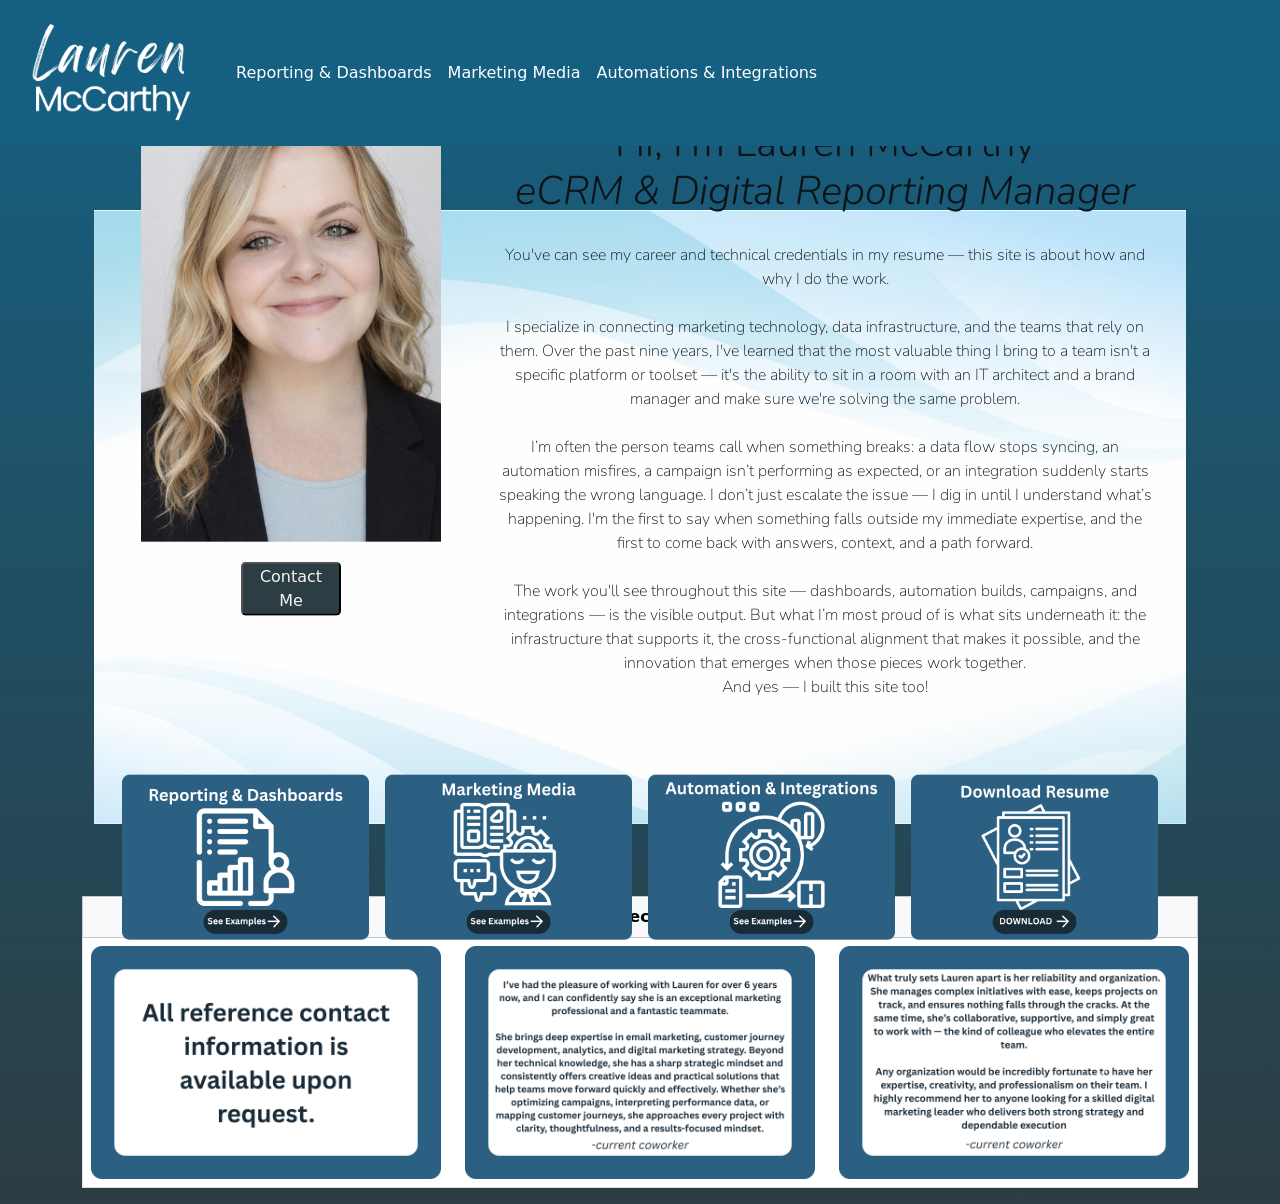
<file: index.html>
<!DOCTYPE html>
<html lang="en">

<head>
    <meta charset="UTF-8">
    <meta http-equiv="X-UA-Compatible" content="IE=edge">
    <meta name="viewport" content="width=device-width, initial-scale=1.0">
    <title>Lauren McCarthy Homepage</title>
    <!-- Bootstrap CSS (CDN only — remove broken local references) -->
    <link rel="stylesheet" href="https://cdn.jsdelivr.net/npm/bootstrap@5.0.2/dist/css/bootstrap.min.css">
    <!-- Your custom styles -->
    <link rel="stylesheet" href="index.css">
</head>

<body>
  <!-- NavBar Start -->
  <nav class="navbar navbar-expand-lg navbar-dark sticky-top" style="background-color: #156082;">
    <div class="container-fluid">
        <a class="navbar-brand" href="index.html"><img src="homepage/Lauren.png"></a>
        <button class="navbar-toggler" type="button" data-bs-toggle="collapse" data-bs-target="#navbarSupportedContent" aria-controls="navbarSupportedContent" aria-expanded="false" aria-label="Toggle navigation">
            <span class="navbar-toggler-icon"></span>
        </button>
        <div class="collapse navbar-collapse" id="navbarSupportedContent">
            <ul class="navbar-nav me-auto mb-2 mb-lg-0">
                <li class="nav-item">
                    <a class="nav-link" href="Analytics/analytics.html">Reporting & Dashboards</a>
                </li>
                <li class="nav-item">
                  <a class="nav-link" href="MarketingMedia/Media.html">Marketing Media</a>
              </li>
              <li class="nav-item">
                <a class="nav-link" href="Automations/Automations.html">Automations & Integrations</a>
            </li>
            </ul>
        </div>
    </div>
</nav>
    <!-- NavBar End -->
    <!-- Content Begin -->
    <main>
        <div class="container py-2">
            <section class="py-2 text-center container">
                <div class="headerimage">
                    <div class="row py-lg-5">
                      <!-- Background image: hidden on mobile via .header-bg-img class -->
                      <img class="header-bg-img" src="homepage/headerimage2.png">
                        <div class="centered">
                            <!-- 1) Headshot + Contact button -->
                            <div class="leftcontent">
                              <img class="image-headshot" src="homepage/headshot1.png">
                              <button class="contactbutton"><a href="mailto:laurenmccarthy725@gmail.com?subject=Hello, Lauren!">Contact Me</a></button>
                            </div>
                            
                            <!-- 2) Text content (stacks below headshot on mobile) -->
                            <div class="mobile-text-block">
                                <h1 class="fw-light">Hi, I'm Lauren McCarthy<br><i>eCRM & Digital Reporting Manager</i></h1>
                                <p class="fw-lighter">
                                  You've can see my career and technical credentials in my resume — this site is about how and why I do the work.
<br><br>
I specialize in connecting marketing technology, data infrastructure, and the teams that rely on them. Over the past nine years, I've learned that the most valuable thing I bring to a team isn't a specific platform or toolset — it's the ability to sit in a room with an IT architect and a brand manager and make sure we're solving the same problem.
<br><br>
I’m often the person teams call when something breaks: a data flow stops syncing, an automation misfires, a campaign isn’t performing as expected, or an integration suddenly starts speaking the wrong language. I don’t just escalate the issue — I dig in until I understand what’s happening. I'm the first to say when something falls outside my immediate expertise, and the first to come back with answers, context, and a path forward.
<br><br>
The work you'll see throughout this site — dashboards, automation builds, campaigns, and integrations — is the visible output. But what I’m most proud of is what sits underneath it: the infrastructure that supports it, the cross-functional alignment that makes it possible, and the innovation that emerges when those pieces work together. <br>And yes — I built this site too!<br><br>
                                </p>
                            </div>

                            <!-- 3) Navigation image grid (stacks last on mobile) -->
                            <div class="imagegrid">
                                <a href="Analytics/analytics.html"><img src="homepage/Reporting.png"></a>
                                <a href="MarketingMedia/Media.html"><img src="homepage/Media.png"></a>
                                <a href="Automations/Automations.html"><img src="homepage/Automations.png"></a>
                                <a href="homepage/Lauren_McCarthy_Resume_2026.pdf" download><img src="homepage/Resume.png"></a>
                            </div>
                        </div>
                    </div>
                </div>
              </section>
            </div>
        </div>

<!-- 3-Image Carousel Table Section Start -->
<div class="container my-2">
  <table class="table table-bordered text-center align-middle">
    <thead class="table-light">
      <tr>
        <th>References& Recommendations</th>
      </tr>
    </thead>
    <tbody>
      <tr>
        <td>

          <div id="homepageCarousel" class="carousel slide" data-bs-ride="carousel">
            <div class="carousel-inner">

              <!-- Slide 1 -->
              <div class="carousel-item active">
                <div class="row">
                  <div class="col-md-4">
                    <img src="homepage/Review1.png" class="d-block w-100 carousel-img" alt="All reference contact information is available upon request">
                  </div>
                  <div class="col-md-4">
                    <img src="homepage/Review7.png" class="d-block w-100 carousel-img" alt="She brings deep expertise in email marketing, customer journey development, analytics, and digital marketing strategy. ">
                  </div>
                  <div class="col-md-4">
                    <img src="homepage/Review8.png" class="d-block w-100 carousel-img" alt="Any organization would be incredibly fortunate to have her expertise, creativity, and professionalism on their team.">
                  </div>
                </div>
              </div>
              <!-- Slide 2 -->
              <div class="carousel-item">
                <div class="row">
                  <div class="col-md-4">
                    <img src="homepage/Review9.png" class="d-block w-100 carousel-img" alt="She approaches her work with care, attention to detail, and a strong sense of accountability.">
                  </div>
                  <div class="col-md-4">
                    <img src="homepage/Review2.png" class="d-block w-100 carousel-img" alt="Hiring Lauren was one of the best decisions I made as a manager at F+W Media.">
                  </div>
                  <div class="col-md-4">
                    <img src="homepage/Review3.png" class="d-block w-100 carousel-img" alt="Lauren is a hard-working and driven marketer who uses her innovative ideas and creativity to produce high-quality work.">
                  </div>
                </div>
              </div>

              <!-- Slide 3 -->
              <div class="carousel-item">
                <div class="row">
                  <div class="col-md-4">
                    <img src="homepage/Review4.png" class="d-block w-100 carousel-img" alt="I’ve been working alongside Lauren for close to two years. I’ve watched her excel at the core responsibilities of her job while also taking on other projects that go beyond the scope of her role.">
                  </div>
                  <div class="col-md-4">
                    <img src="homepage/Review5.png" class="d-block w-100 carousel-img" alt="I have worked with Lauren for almost three years. In that time not only has she grown and shown off her skills as a solid marketer, but she has also become a valuable asset to her supporting teams.">
                  </div>
                  <div class="col-md-4">
                    <img src="homepage/Review6.png" class="d-block w-100 carousel-img" alt="Lauren is hilarious. 10/10 would recommend">
                  </div>
                </div>
              </div>

            </div>

            <!-- Controls -->
            <button class="carousel-control-prev" type="button" data-bs-target="#homepageCarousel" data-bs-slide="prev">
              <span class="carousel-control-prev-icon"></span>
            </button>
            <button class="carousel-control-next" type="button" data-bs-target="#homepageCarousel" data-bs-slide="next">
              <span class="carousel-control-next-icon"></span>
            </button>

          </div>

        </td>
      </tr>
    </tbody>
  </table>
</div>
<!-- 3-Image Carousel Table Section End -->

    </main>

    <!-- Required JavaScript -->
    <script src="https://cdn.jsdelivr.net/npm/bootstrap@5.0.2/dist/js/bootstrap.bundle.min.js"></script>
    <script src="https://cdn.jsdelivr.net/npm/jquery@3.6.0/dist/jquery.min.js"></script>
</body>
</html>
</file>
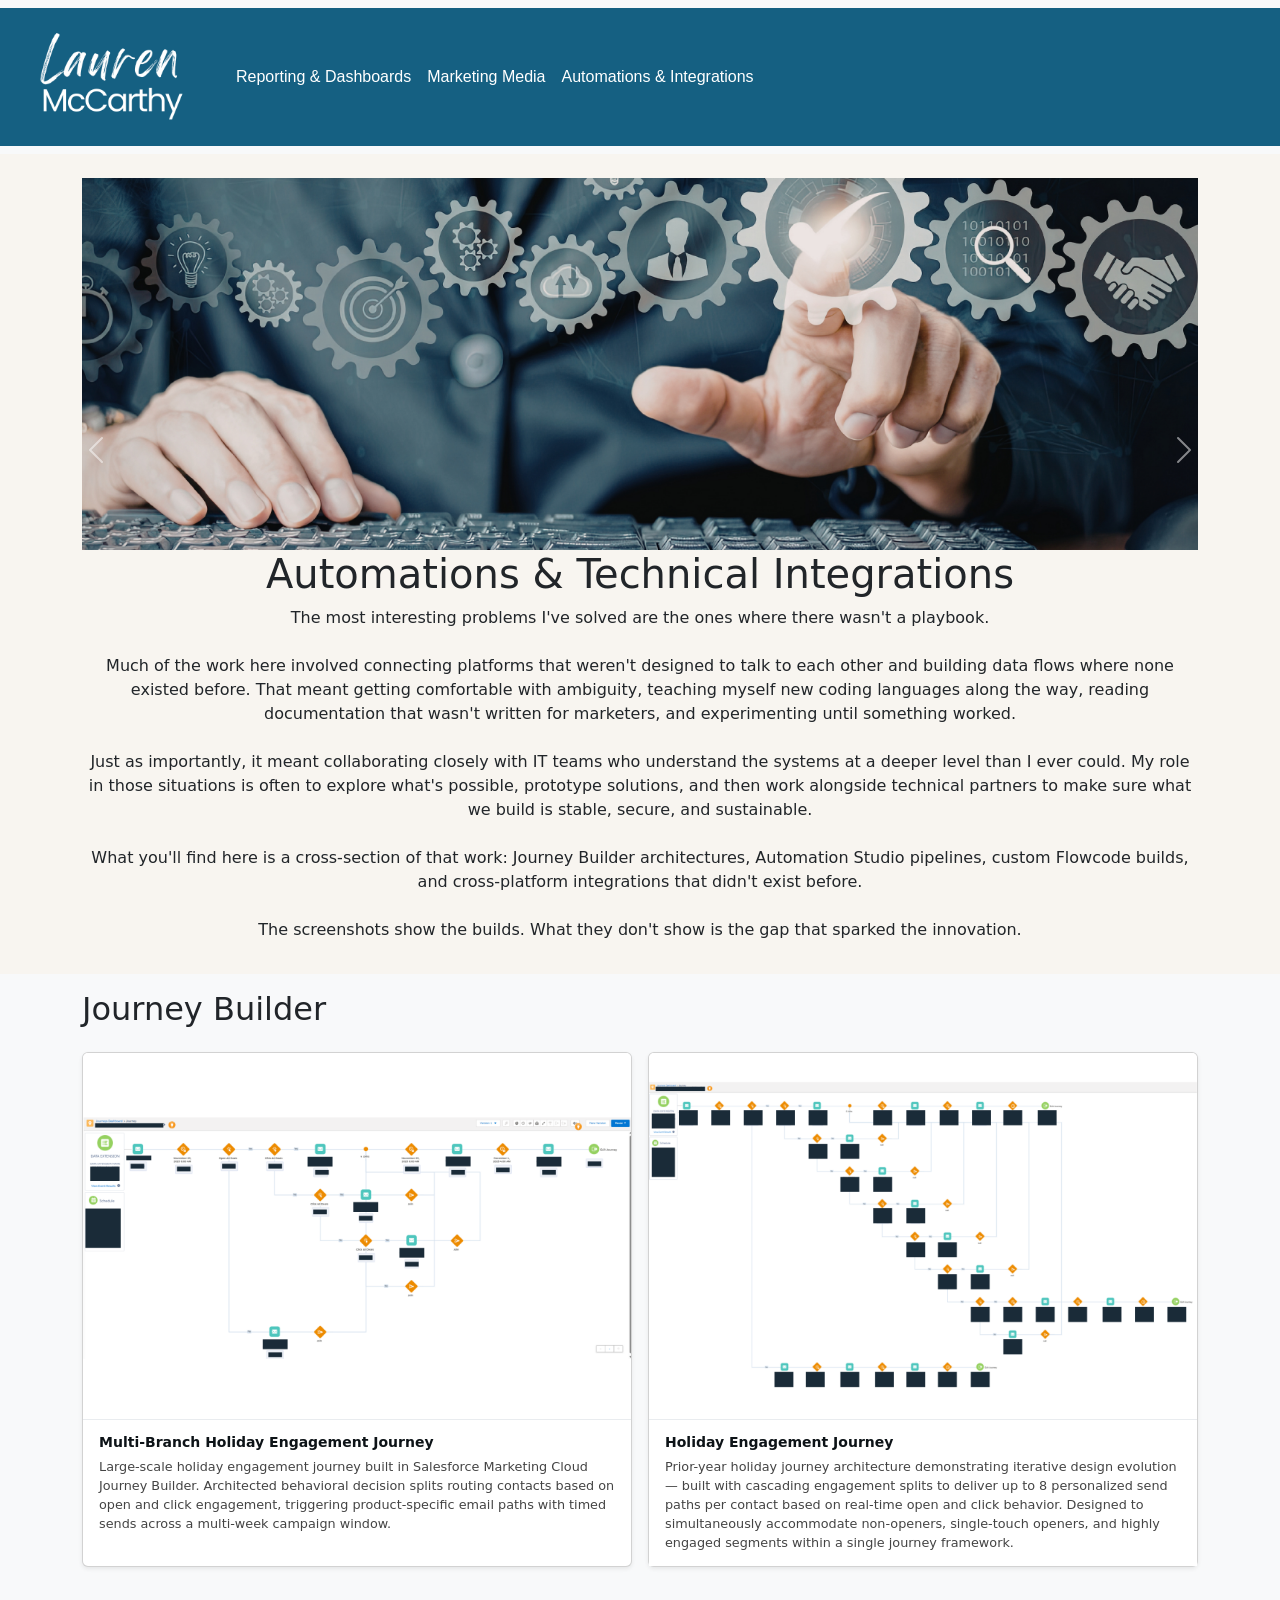
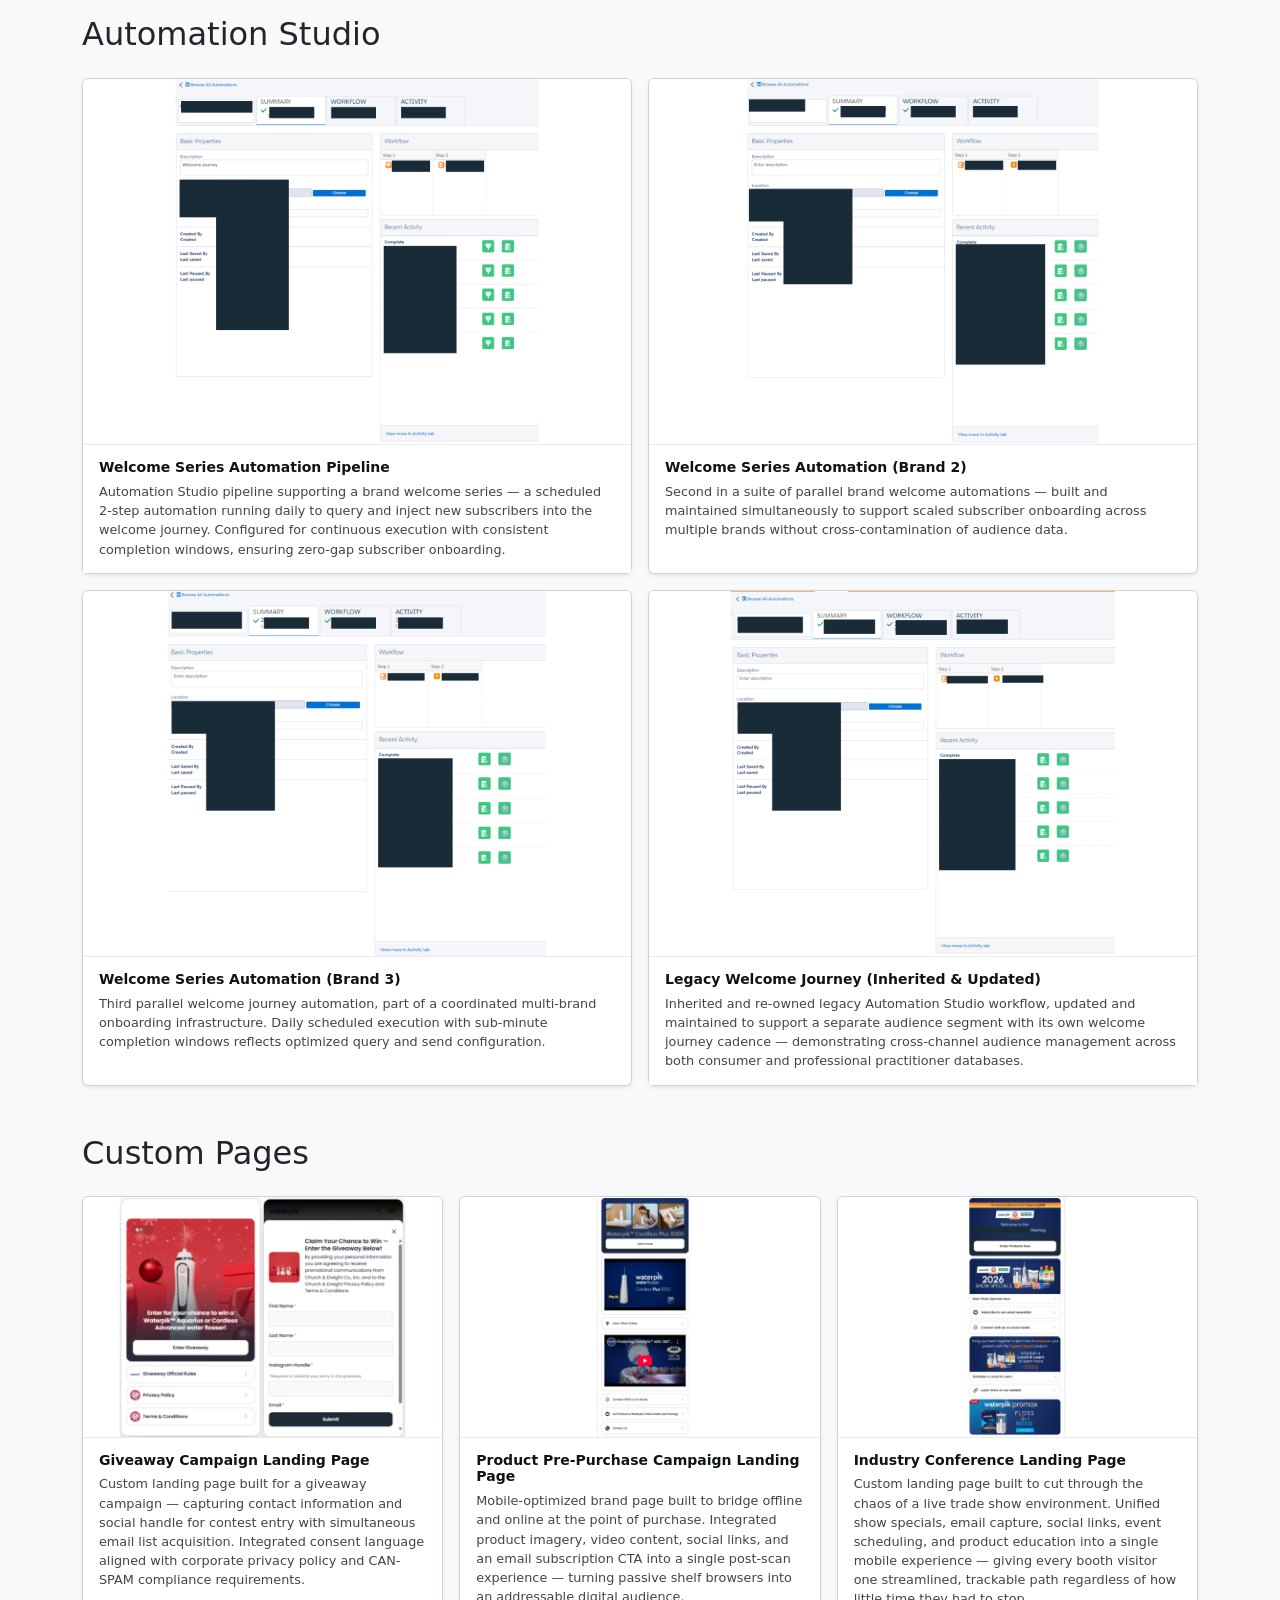
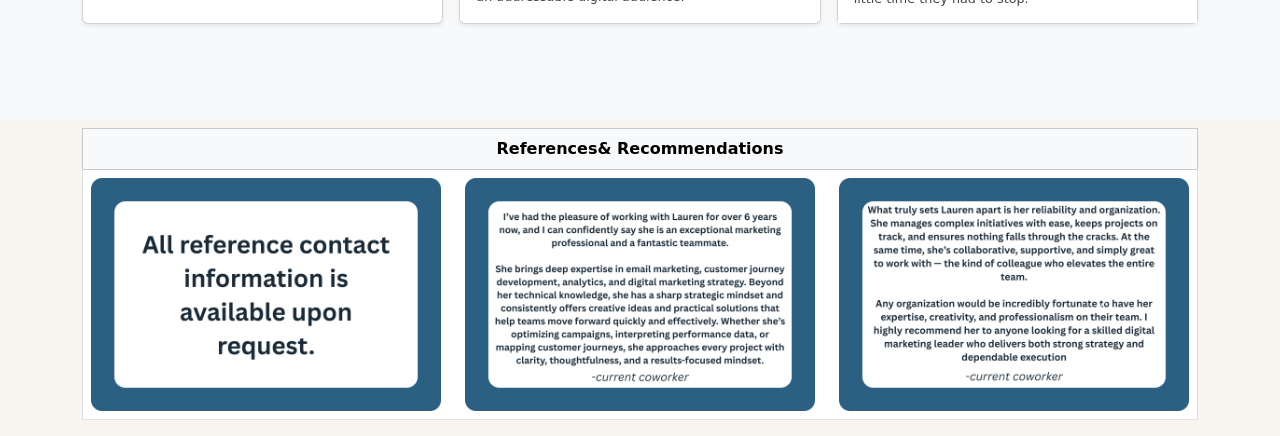
<file: Automations/Automations.html>
<!DOCTYPE html>
<html lang="en">

<head>
    <meta charset="UTF-8">
    <meta http-equiv="X-UA-Compatible" content="IE=edge">
    <meta name="viewport" content="width=device-width, initial-scale=1.0">
    <title>Automations & Integrations</title>
    <link rel="stylesheet" href="Automations.css">
    <link rel="stylesheet" href="https://cdn.jsdelivr.net/npm/bootstrap@5.0.2/dist/css/bootstrap.min.css">
    <style>
      body {
        background: #f8f5f0 !important;
      }
      .carousel-img {
        max-height: 280px;
        object-fit: contain;
      }
      .navbar-nav .nav-link {
        color: white !important;
      }
      .navbar-nav .nav-link:hover {
        color: #b0bec5 !important;
      }
      .card-caption {
        padding: 14px 16px;
        background: #fff;
        border-top: 1px solid #e9ecef;
      }
      .card-caption h6 {
        font-size: 0.875rem;
        font-weight: 600;
        color: #0D1317;
        margin-bottom: 6px;
      }
      .card-caption p {
        font-size: 0.8rem;
        color: #444;
        margin-bottom: 0;
        line-height: 1.5;
      }
    </style>
</head>

<body>
   <!-- NavBar Start -->
  <nav class="navbar navbar-expand-lg navbar-light bg-light sticky-top">
    <div class="container-fluid">
        <a class="navbar-brand" href="../index.html"><img src="../homepage/Lauren.png"></a>
        <button class="navbar-toggler" type="button" data-bs-toggle="collapse" data-bs-target="#navbarSupportedContent" aria-controls="navbarSupportedContent" aria-expanded="false" aria-label="Toggle navigation">
            <span class="navbar-toggler-icon"></span>
        </button>
        <div class="collapse navbar-collapse" id="navbarSupportedContent">
            <ul class="navbar-nav me-auto mb-2 mb-lg-0">
                <li class="nav-item">
                    <a class="nav-link" href="../Analytics/analytics.html">Reporting & Dashboards</a>
                </li>
                <li class="nav-item">
                  <a class="nav-link" href="../MarketingMedia/Media.html">Marketing Media</a>
                </li>
                <li class="nav-item">
                  <a class="nav-link" href="../Automations/Automations.html">Automations & Integrations</a>
                </li>
            </ul>
        </div>
    </div>
</nav>
    <!-- NavBar End -->
    <!-- Content Begin -->
<section class="pt-3 pb-2 text-center container">
  <div class="headerimage">
    <div class="row py-lg-2">
      <img class="header-bg-img" src="header1.png">
      <h1 class="fw-light">Automations & Technical Integrations</h1>
      <p class="fw-lighter">
        The most interesting problems I've solved are the ones where there wasn't a playbook.
<br><br>
Much of the work here involved connecting platforms that weren't designed to talk to each other and building data flows where none existed before. That meant getting comfortable with ambiguity, teaching myself new coding languages along the way, reading documentation that wasn't written for marketers, and experimenting until something worked.
<br><br>
Just as importantly, it meant collaborating closely with IT teams who understand the systems at a deeper level than I ever could. My role in those situations is often to explore what's possible, prototype solutions, and then work alongside technical partners to make sure what we build is stable, secure, and sustainable.
<br><br>
What you'll find here is a cross-section of that work: Journey Builder architectures, Automation Studio pipelines, custom Flowcode builds, and cross-platform integrations that didn't exist before.
<br><br>
The screenshots show the builds. What they don't show is the gap that sparked the innovation.</p>
    </div>
  </div>
</section>

<div class="album pt-3 pb-5 bg-light">
  <div class="container">

    <!-- Journey Builder Section -->
    <h2 class="fw-light mb-4">Journey Builder</h2>
    <div class="row row-cols-1 row-cols-sm-2 row-cols-md-2 g-3 mb-5">

      <div class="col">
        <div class="card shadow-sm h-100">
          <img src="Automations1.png" class="card-img-top">
          <div class="card-caption">
            <h6>Multi-Branch Holiday Engagement Journey</h6>
            <p>Large-scale holiday engagement journey built in Salesforce Marketing Cloud Journey Builder. Architected behavioral decision splits routing contacts based on open and click engagement, triggering product-specific email paths with timed sends across a multi-week campaign window.</p>
          </div>
        </div>
      </div>

      <div class="col">
        <div class="card shadow-sm h-100">
          <img src="Automations2.png" class="card-img-top">
          <div class="card-caption">
            <h6>Holiday Engagement Journey</h6>
            <p>Prior-year holiday journey architecture demonstrating iterative design evolution — built with cascading engagement splits to deliver up to 8 personalized send paths per contact based on real-time open and click behavior. Designed to simultaneously accommodate non-openers, single-touch openers, and highly engaged segments within a single journey framework.</p>
          </div>
        </div>
      </div>

    </div>

    <!-- Automation Studio Section -->
    <h2 class="fw-light mb-4">Automation Studio</h2>
    <div class="row row-cols-1 row-cols-sm-2 row-cols-md-2 g-3 mb-5">

      <div class="col">
        <div class="card shadow-sm h-100">
          <img src="Automations3.png" class="card-img-top">
          <div class="card-caption">
            <h6>Welcome Series Automation Pipeline</h6>
            <p>Automation Studio pipeline supporting a brand welcome series — a scheduled 2-step automation running daily to query and inject new subscribers into the welcome journey. Configured for continuous execution with consistent completion windows, ensuring zero-gap subscriber onboarding.</p>
          </div>
        </div>
      </div>

      <div class="col">
        <div class="card shadow-sm h-100">
          <img src="Automations4.png" class="card-img-top">
          <div class="card-caption">
            <h6>Welcome Series Automation (Brand 2)</h6>
            <p>Second in a suite of parallel brand welcome automations — built and maintained simultaneously to support scaled subscriber onboarding across multiple brands without cross-contamination of audience data.</p>
          </div>
        </div>
      </div>

      <div class="col">
        <div class="card shadow-sm h-100">
          <img src="Automations5.png" class="card-img-top">
          <div class="card-caption">
            <h6>Welcome Series Automation (Brand 3)</h6>
            <p>Third parallel welcome journey automation, part of a coordinated multi-brand onboarding infrastructure. Daily scheduled execution with sub-minute completion windows reflects optimized query and send configuration.</p>
          </div>
        </div>
      </div>

      <div class="col">
        <div class="card shadow-sm h-100">
          <img src="Automations6.png" class="card-img-top">
          <div class="card-caption">
            <h6>Legacy Welcome Journey (Inherited & Updated)</h6>
            <p>Inherited and re-owned legacy Automation Studio workflow, updated and maintained to support a separate audience segment with its own welcome journey cadence — demonstrating cross-channel audience management across both consumer and professional practitioner databases.</p>
          </div>
        </div>
      </div>

    </div>

    <!-- Custom Pages Section -->
    <h2 class="fw-light mb-4">Custom Pages</h2>
    <div class="row row-cols-1 row-cols-sm-2 row-cols-md-3 g-3 mb-5">

      <div class="col">
        <div class="card shadow-sm h-100">
          <img src="Automations8.png" class="card-img-top">
          <div class="card-caption">
            <h6>Giveaway Campaign Landing Page</h6>
            <p>Custom landing page built for a giveaway campaign — capturing contact information and social handle for contest entry with simultaneous email list acquisition. Integrated consent language aligned with corporate privacy policy and CAN-SPAM compliance requirements.</p>
          </div>
        </div>
      </div>

      <div class="col">
        <div class="card shadow-sm h-100">
          <img src="Automations9.png" class="card-img-top">
          <div class="card-caption">
            <h6>Product Pre-Purchase Campaign Landing Page</h6>
            <p>Mobile-optimized brand page built to bridge offline and online at the point of purchase. Integrated product imagery, video content, social links, and an email subscription CTA into a single post-scan experience — turning passive shelf browsers into an addressable digital audience.</p>
          </div>
        </div>
      </div>

      <div class="col">
        <div class="card shadow-sm h-100">
          <img src="Automations7.png" class="card-img-top">
          <div class="card-caption">
            <h6>Industry Conference Landing Page</h6>
            <p>Custom landing page built to cut through the chaos of a live trade show environment. Unified show specials, email capture, social links, event scheduling, and product education into a single mobile experience — giving every booth visitor one streamlined, trackable path regardless of how little time they had to stop.</p>
          </div>
        </div>
      </div>

    </div>

  </div>
</div>

<!-- 3-Image Carousel Table Section Start -->
<div class="container my-2">
  <table class="table table-bordered text-center align-middle">
    <thead class="table-light">
      <tr>
        <th>References& Recommendations</th>
      </tr>
    </thead>
    <tbody>
      <tr>
        <td>

          <div id="homepageCarousel" class="carousel slide" data-bs-ride="carousel">
            <div class="carousel-inner">

              <!-- Slide 1 -->
              <div class="carousel-item active">
                <div class="row">
                  <div class="col-md-4">
                    <img src="../homepage/Review1.png" class="d-block w-100 carousel-img" alt="All reference contact information is available upon request">
                  </div>
                  <div class="col-md-4">
                    <img src="../homepage/Review7.png" class="d-block w-100 carousel-img" alt="She brings deep expertise in email marketing, customer journey development, analytics, and digital marketing strategy. ">
                  </div>
                  <div class="col-md-4">
                    <img src="../homepage/Review8.png" class="d-block w-100 carousel-img" alt="Any organization would be incredibly fortunate to have her expertise, creativity, and professionalism on their team.">
                  </div>
                </div>
              </div>
              <!-- Slide 2 -->
              <div class="carousel-item">
                <div class="row">
                  <div class="col-md-4">
                    <img src="../homepage/Review9.png" class="d-block w-100 carousel-img" alt="She approaches her work with care, attention to detail, and a strong sense of accountability.">
                  </div>
                  <div class="col-md-4">
                    <img src="../homepage/Review2.png" class="d-block w-100 carousel-img" alt="Hiring Lauren was one of the best decisions I made as a manager at F+W Media.">
                  </div>
                  <div class="col-md-4">
                    <img src="../homepage/Review3.png" class="d-block w-100 carousel-img" alt="Lauren is a hard-working and driven marketer who uses her innovative ideas and creativity to produce high-quality work.">
                  </div>
                </div>
              </div>

              <!-- Slide 3 -->
              <div class="carousel-item">
                <div class="row">
                  <div class="col-md-4">
                    <img src="../homepage/Review4.png" class="d-block w-100 carousel-img" alt="I’ve been working alongside Lauren for close to two years. I’ve watched her excel at the core responsibilities of her job while also taking on other projects that go beyond the scope of her role.">
                  </div>
                  <div class="col-md-4">
                    <img src="../homepage/Review5.png" class="d-block w-100 carousel-img" alt="I have worked with Lauren for almost three years. In that time not only has she grown and shown off her skills as a solid marketer, but she has also become a valuable asset to her supporting teams.">
                  </div>
                  <div class="col-md-4">
                    <img src="../homepage/Review6.png" class="d-block w-100 carousel-img" alt="Lauren is hilarious. 10/10 would recommend">
                  </div>
                </div>
              </div>

            </div>

            <!-- Controls -->
            <button class="carousel-control-prev" type="button" data-bs-target="#homepageCarousel" data-bs-slide="prev">
              <span class="carousel-control-prev-icon"></span>
            </button>
            <button class="carousel-control-next" type="button" data-bs-target="#homepageCarousel" data-bs-slide="next">
              <span class="carousel-control-next-icon"></span>
            </button>

          </div>

        </td>
      </tr>
    </tbody>
  </table>
</div>
<!-- 3-Image Carousel Table Section End -->

            <!-- Controls -->
            <button class="carousel-control-prev" type="button" data-bs-target="#homepageCarousel" data-bs-slide="prev">
              <span class="carousel-control-prev-icon"></span>
            </button>
            <button class="carousel-control-next" type="button" data-bs-target="#homepageCarousel" data-bs-slide="next">
              <span class="carousel-control-next-icon"></span>
            </button>

          </div>

        </td>
      </tr>
    </tbody>
  </table>
</div>
<!-- 3-Image Carousel Table Section End -->

    <script src="https://cdn.jsdelivr.net/npm/bootstrap@5.0.2/dist/js/bootstrap.bundle.min.js" integrity="sha384-MrcW6ZMFYlzcLA8Nl+NtUVF0sA7MsXsP1UyJoMp4YLEuNSfAP+JcXn/tWtIaxVXM" crossorigin="anonymous"></script>
</body>
</html>
</file>
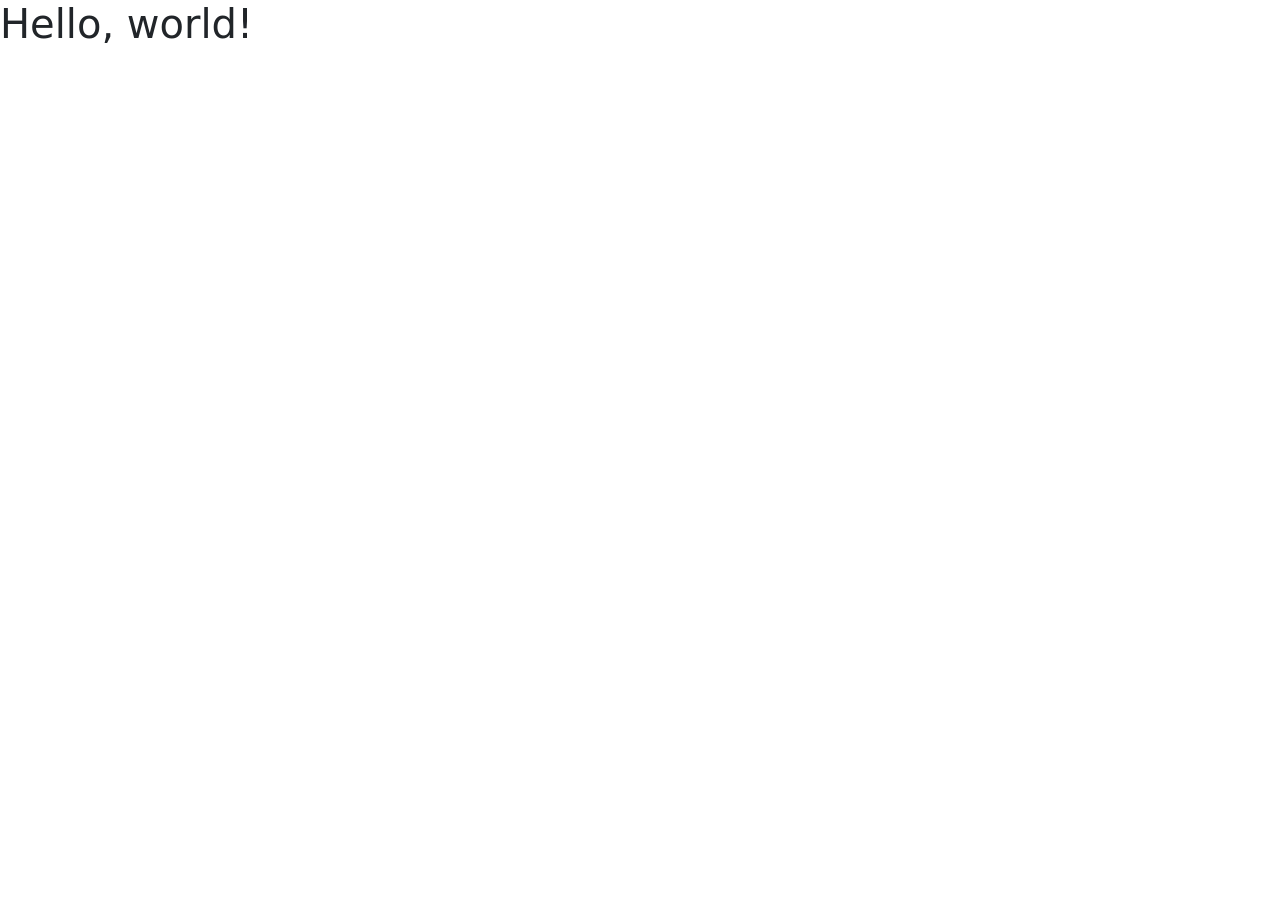
<file: site/Bootstrap.html>
<!doctype html>
<html lang="en">
  <head>
    <!-- Required meta tags -->
    <meta charset="utf-8">
    <meta name="viewport" content="width=device-width, initial-scale=1">

    <!-- Bootstrap CSS -->
    <link href="https://cdn.jsdelivr.net/npm/bootstrap@5.1.3/dist/css/bootstrap.min.css" rel="stylesheet" integrity="sha384-1BmE4kWBq78iYhFldvKuhfTAU6auU8tT94WrHftjDbrCEXSU1oBoqyl2QvZ6jIW3" crossorigin="anonymous">

    <title>Hello, world!</title>
  </head>
  <body>
    <h1>Hello, world!</h1>

    <!-- Optional JavaScript; choose one of the two! -->

    <!-- Option 1: Bootstrap Bundle with Popper -->
    <script src="https://cdn.jsdelivr.net/npm/bootstrap@5.1.3/dist/js/bootstrap.bundle.min.js" integrity="sha384-ka7Sk0Gln4gmtz2MlQnikT1wXgYsOg+OMhuP+IlRH9sENBO0LRn5q+8nbTov4+1p" crossorigin="anonymous"></script>

    <!-- Option 2: Separate Popper and Bootstrap JS -->
    <!--
    <script src="https://cdn.jsdelivr.net/npm/@popperjs/core@2.10.2/dist/umd/popper.min.js" integrity="sha384-7+zCNj/IqJ95wo16oMtfsKbZ9ccEh31eOz1HGyDuCQ6wgnyJNSYdrPa03rtR1zdB" crossorigin="anonymous"></script>
    <script src="https://cdn.jsdelivr.net/npm/bootstrap@5.1.3/dist/js/bootstrap.min.js" integrity="sha384-QJHtvGhmr9XOIpI6YVutG+2QOK9T+ZnN4kzFN1RtK3zEFEIsxhlmWl5/YESvpZ13" crossorigin="anonymous"></script>
    -->
  </body>
</html>
</file>
<file: index.css>
@import url('https://fonts.googleapis.com/css2?family=Nunito:ital,wght@0,300;0,400;1,300&display=swap');

/* Layout */
.headerimage {
  position: relative;
}

.centered {
  position: absolute;
  top: 50%;
  left: 50%;
  transform: translate(-50%, -50%);
  color: #0D1317;
}

.leftcontent {
  float: left;
  width: 350px;
  margin: 0 10px;
}

.rightcontent {
  float: right;
  margin: 0 10px;
}

/* Navbar logo */
.navbar-brand img {
  height: 120px !important;
  width: auto;
}

/* Nav links - white text */
.navbar-nav .nav-link {
  color: white !important;
}

.navbar-nav .nav-link:hover {
  color: #b0bec5 !important;
}

/* Image Grid (homepage nav tiles) */
.imagegrid {
  --num-cols: 4;
  --row-height: auto;
  box-sizing: border-box;
  padding: 16px;
  display: grid;
  grid-template-columns: repeat(var(--num-cols), 1fr);
  grid-auto-rows: var(--row-height);
  gap: 16px;
}

.imagegrid > a > img {
  width: 100%;
  height: 100%;
  object-fit: cover;
}

.imagegrid > a:hover > img {
  background-color: #2c3d43;
}

/* Headshot */
.image-headshot {
  width: 300px;
  margin-top: 20px;
}

/* Contact Button */
.contactbutton {
  width: 100px;
  text-decoration: none;
  background-color: #2c3d43;
  margin-top: 20px;
  border-radius: 5px;
}

.contactbutton a {
  text-decoration: none;
  color: whitesmoke;
}

/* Typography */
.fw-light {
  font-weight: 300 !important;
  font-family: "Nunito", sans-serif;
  color: #0D1317;
  margin-top: 40px;
  animation-name: textanimation;
  animation-duration: 2s;
  animation-iteration-count: 1;
  animation-timing-function: ease-in-out;
}

@keyframes textanimation {
  from   { transform: translate(0, 0px); }
  45%    { transform: translate(0, 15px); }
  to     { transform: translate(0, 0px); }
}

.fw-lighter {
  font-weight: lighter !important;
  font-family: "Nunito", sans-serif;
  padding: 20px;
}

/* Carousel */
.carousel-img {
  max-height: 280px;
  object-fit: contain;
}

/* Hero */
.hero-image {
  width: 1200px;
  background-position: center;
  background-repeat: no-repeat;
  background-size: cover;
  position: relative;
}

/* Footer */
.footer {
  width: auto;
  color: whitesmoke;
  align-content: center;
}

.footer img {
  width: 150px;
  display: inline;
  padding: 50px;
  margin-left: 10%;
}

/* Page background */
body {
  background-image: linear-gradient(#156082, #2c3d43);
}

/* Text block — fills remaining width next to floated headshot on desktop */
.mobile-text-block {
  overflow: hidden;
}

/* =====================
   MOBILE RESPONSIVE
   ===================== */
@media (max-width: 767px) {

  /* Hide the background header image on mobile */
  .header-bg-img {
    display: none;
  }

  /* Reset overlay to normal document flow */
  .headerimage {
    position: static;
  }

  .centered {
    position: static;
    transform: none;
    top: auto;
    left: auto;
    color: white;
    padding: 24px 16px 8px;
    display: flex;
    flex-direction: column;
    align-items: center;
    text-align: center;
    width: 100%;
  }

  /* Headshot + button: stacks first */
  .leftcontent {
    float: none;
    width: 100%;
    margin: 0 0 16px 0;
    display: flex;
    flex-direction: column;
    align-items: center;
    order: 1;
  }

  .image-headshot {
    width: 160px;
    border-radius: 50%;
  }

  .contactbutton {
    margin-top: 12px;
  }

  /* Text block: stacks second */
  .mobile-text-block {
    order: 2;
    width: 100%;
  }

  /* Image grid: stacks last */
  .imagegrid {
    order: 3;
    --num-cols: 2;
    padding: 8px;
    gap: 10px;
    width: 100%;
  }

  /* White text on teal gradient background */
  .fw-light {
    color: white !important;
    margin-top: 12px;
    font-size: 1.4rem;
  }

  .fw-lighter {
    color: white !important;
    font-size: 0.95rem;
    padding: 10px 4px;
  }

  /* Carousel */
  .carousel-img {
    max-height: 140px;
  }

  .carousel-control-prev-icon,
  .carousel-control-next-icon {
    background-color: rgba(0,0,0,0.35);
    border-radius: 50%;
  }

  /* Tighten page padding */
  .container.py-2 {
    padding-left: 8px !important;
    padding-right: 8px !important;
  }

  section.py-2 {
    padding-top: 0 !important;
    padding-bottom: 0 !important;
  }

}
</file>
